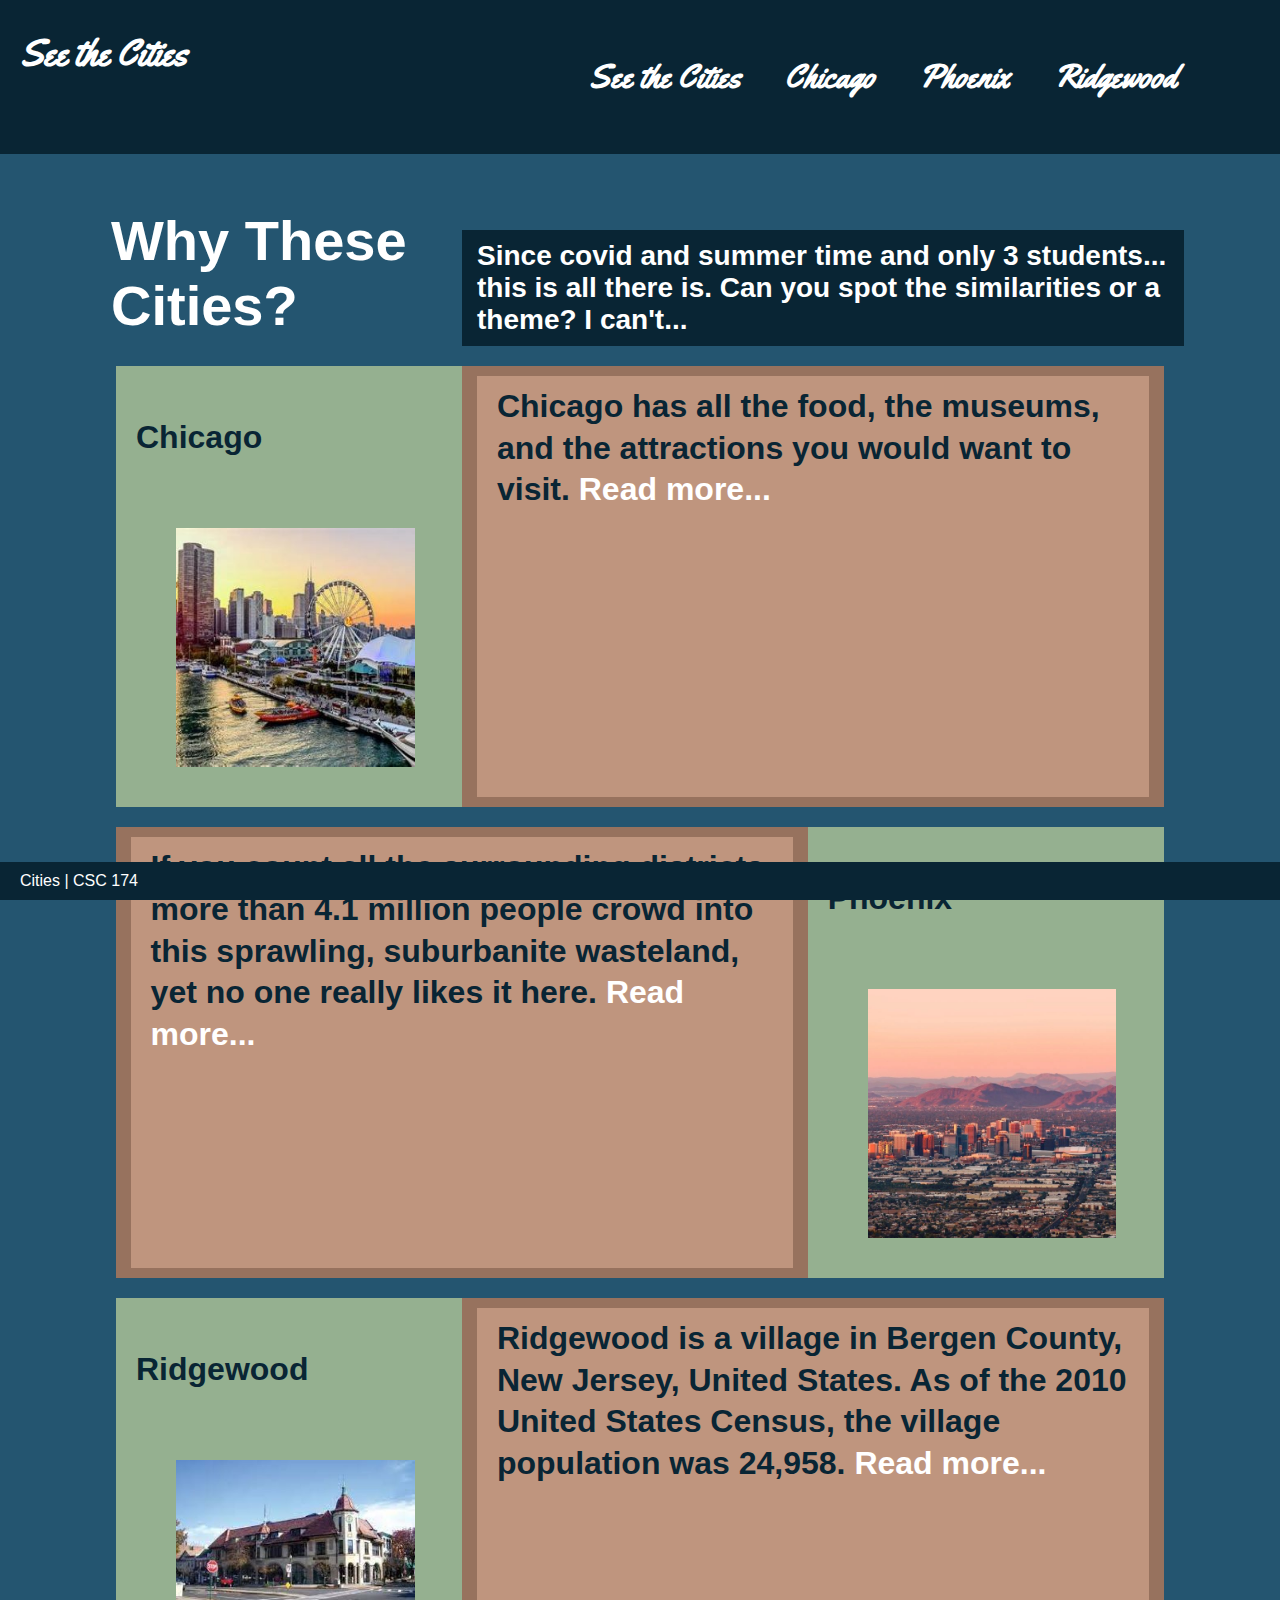
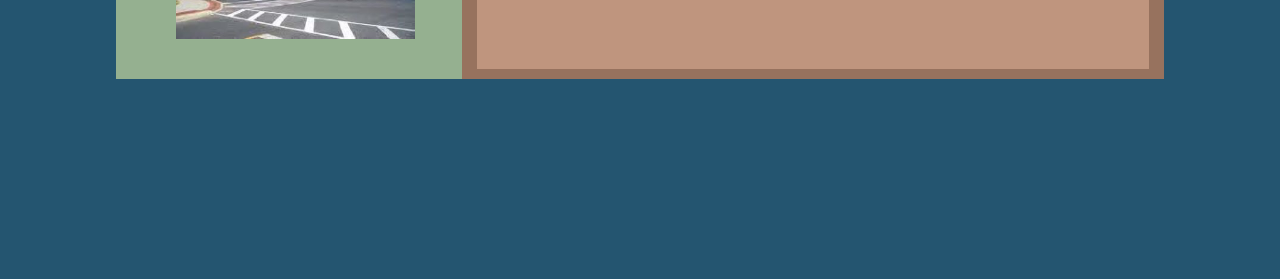
<file: index.html>
<!doctype html>

<html lang="en">

	<head>
		<meta charset="utf-8">
        <title>Lab 7</title>
        <link rel="stylesheet" href="css/style.css">
        <link rel="stylesheet" href="css/navigation.css">

        <link rel="stylesheet" href="https://fonts.googleapis.com/css?family=Yellowtail">
    </head>
    
    <body>

        <section class="page-top">
        <header>
            <h1>See the Cities</h1>
        </header>

        <nav class="menu">
            <ul>
                <li><a href="index.html">See the Cities</a></li>
                <li><a href="chicago.html">Chicago</a></li>
                <li><a href="phoenix.html">Phoenix</a></li>
                <li><a href="ridgewood.html">Ridgewood</a></li>
            </ul>
        </nav>
        </section>

        <section class="container">
        
        <section class="lead">
            <h2 class="lead-left">Why These Cities?</h2>
            <h3 class="lead-right">Since covid and summer time and only 3 students... this is all there is. Can you spot the similarities or a theme? I can't...</h3>
        </section>

        <section class="left-leading">
            <div class="left-1col">
                <h4>Chicago</h4>

                <figure>
                    <img src="images/navy_pier.jpg" alt='Chicago, IL'>
                </figure>
            </div>

            <h4 class = "left-2col">Chicago has all the food, the museums, and the attractions you would want to visit. <a href="chicago.html">Read more...</a></h4>

        </section>

        <section class="right-leading">
            <h4 class="right-2col">If you count all the surrounding districts, more than 4.1 million people crowd into this sprawling, suburbanite wasteland, yet no one really likes it here. <a href="phoenix.html">Read more...</a></h4>

            <div class="right-1col">
                <h4>Phoenix</h4>
                <figure>
                    <img src="images/phoenix.jpg" alt='Phoenix, AZ'>
                </figure>
            </div>

        </section>

        <section class="left-leading">
            <div class="left-1col">
                <h4>Ridgewood</h4>

                <figure>
                    <img src="images/rw.jpg" alt='Ridegewood, NJ'>
                </figure>
            </div>

            <h4 class="left-2col">Ridgewood is a village in Bergen County, New Jersey, United States. As of the 2010 United States Census, the village population was 24,958. <a href="ridgewood.html">Read more...</a></h4>

        </section>

        </section>

        <section class="page-bottom">
        <footer>Cities | CSC 174</footer>
        </section>

    </body>

</html>
</file>
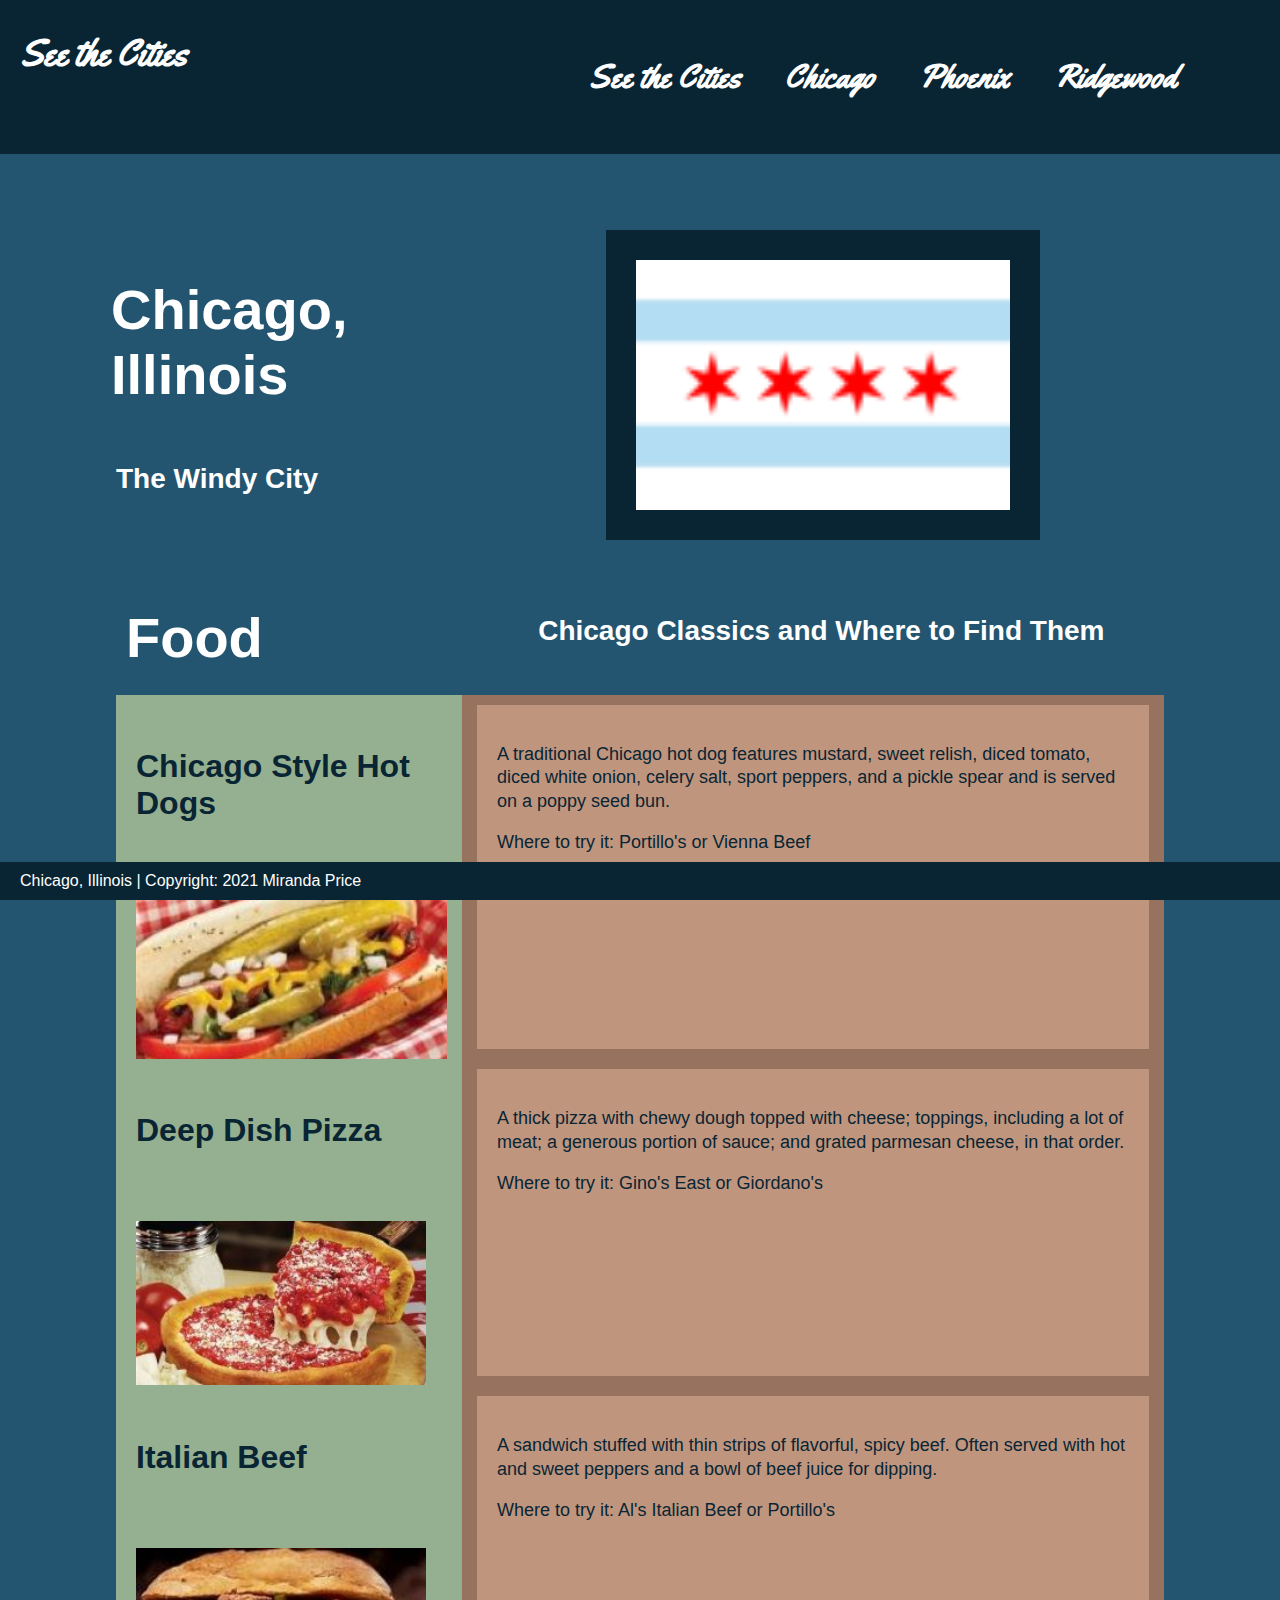
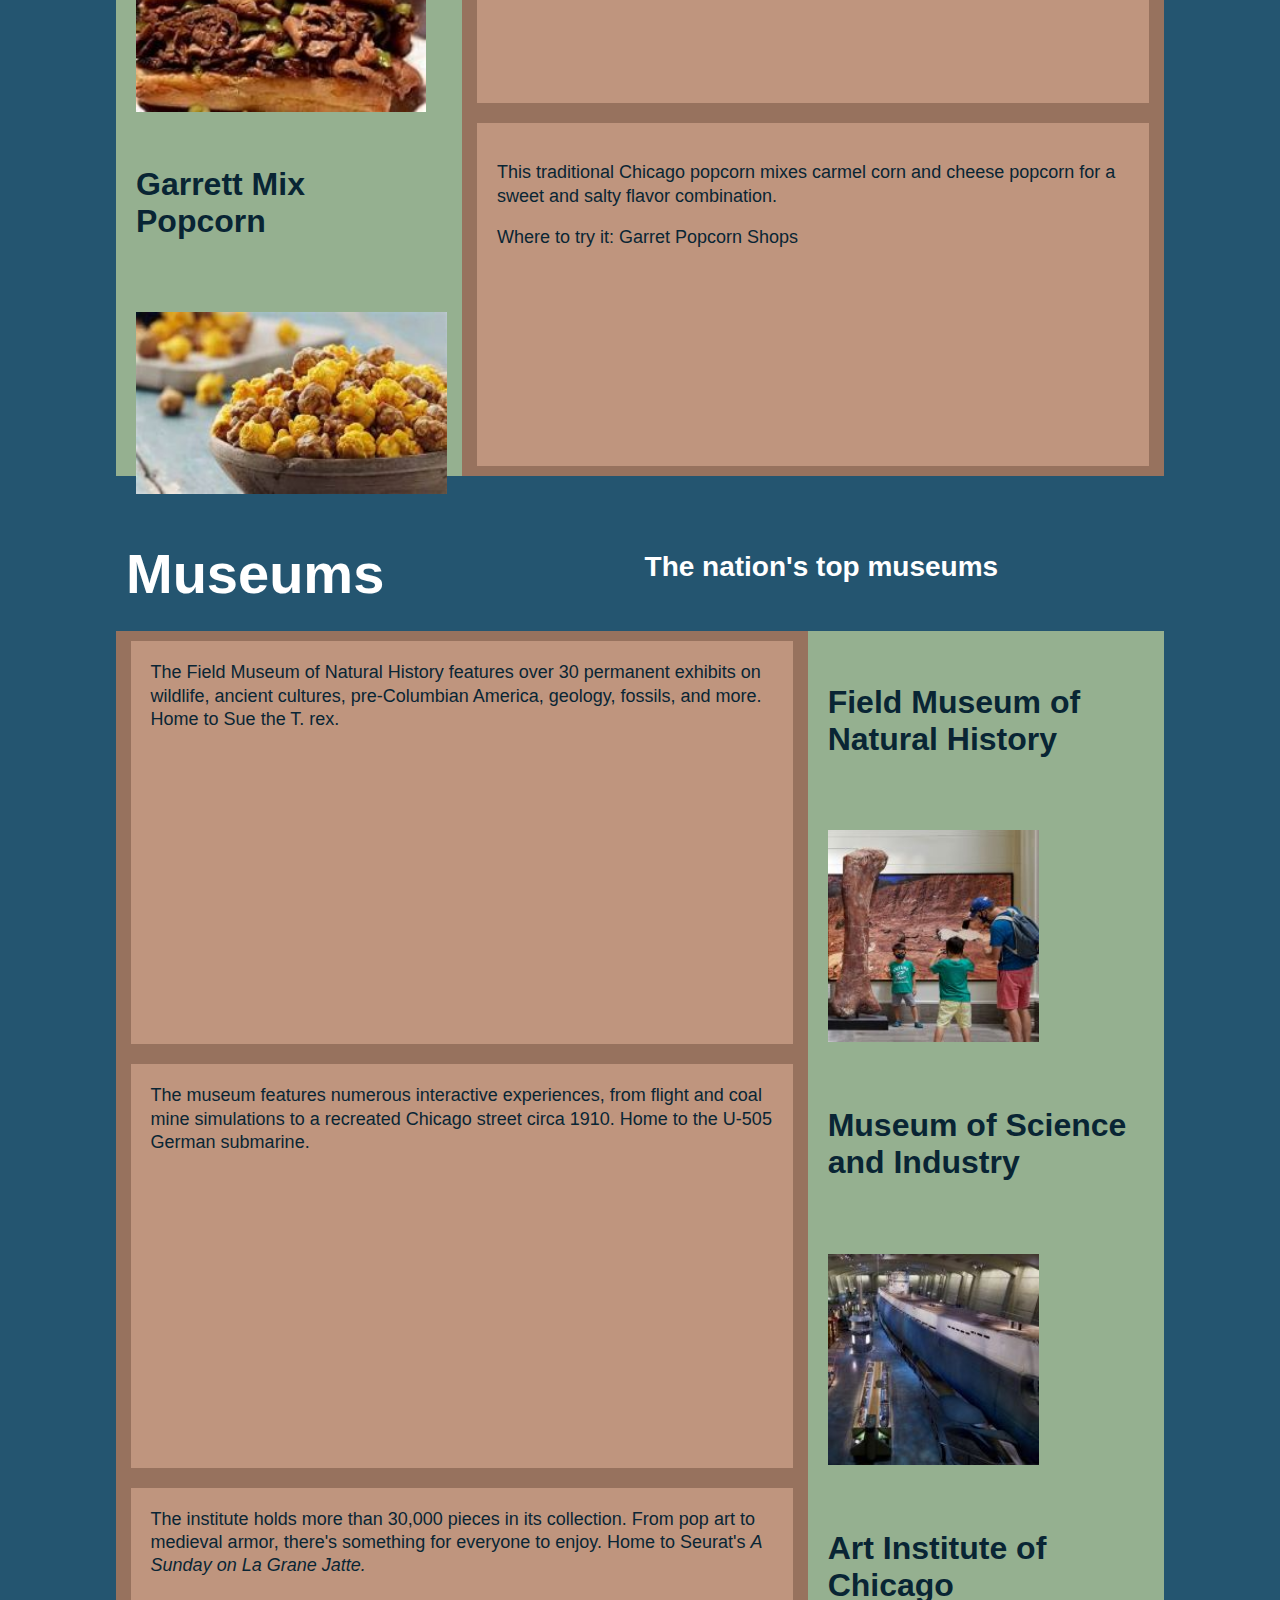
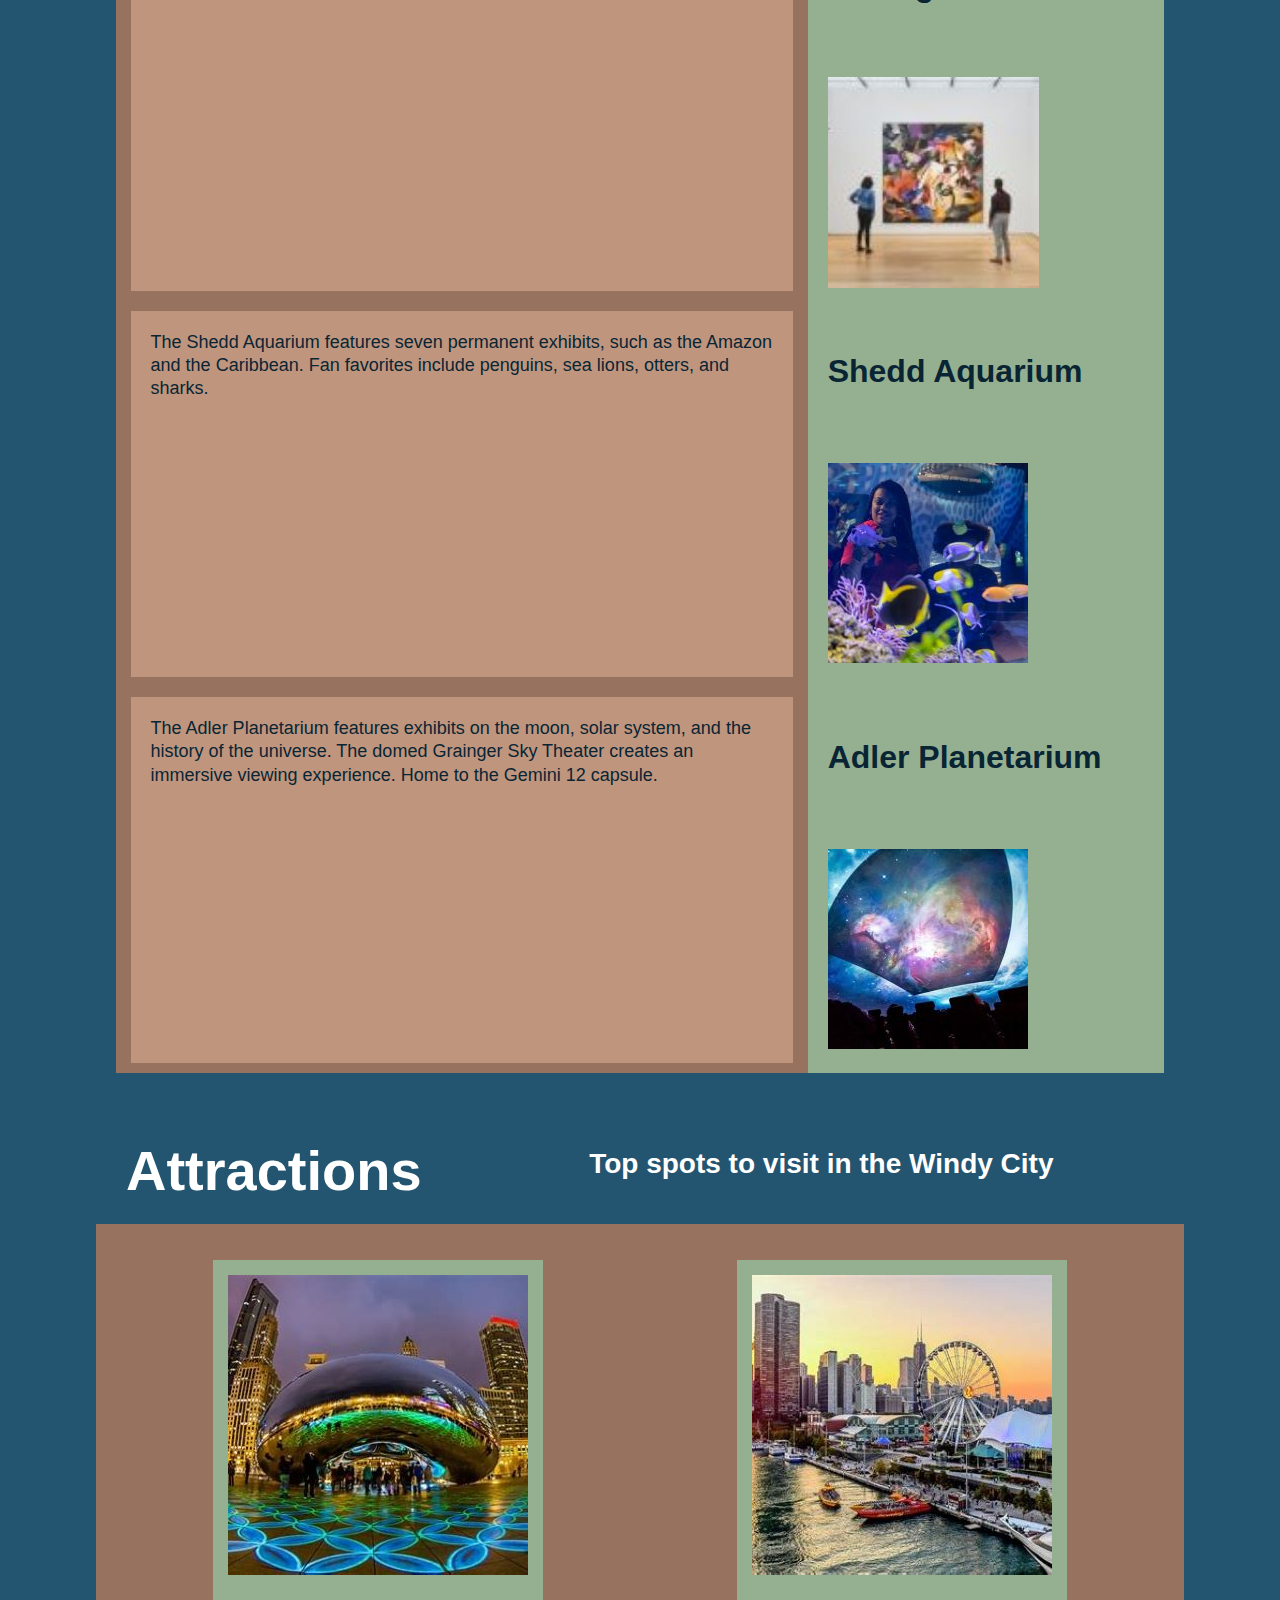
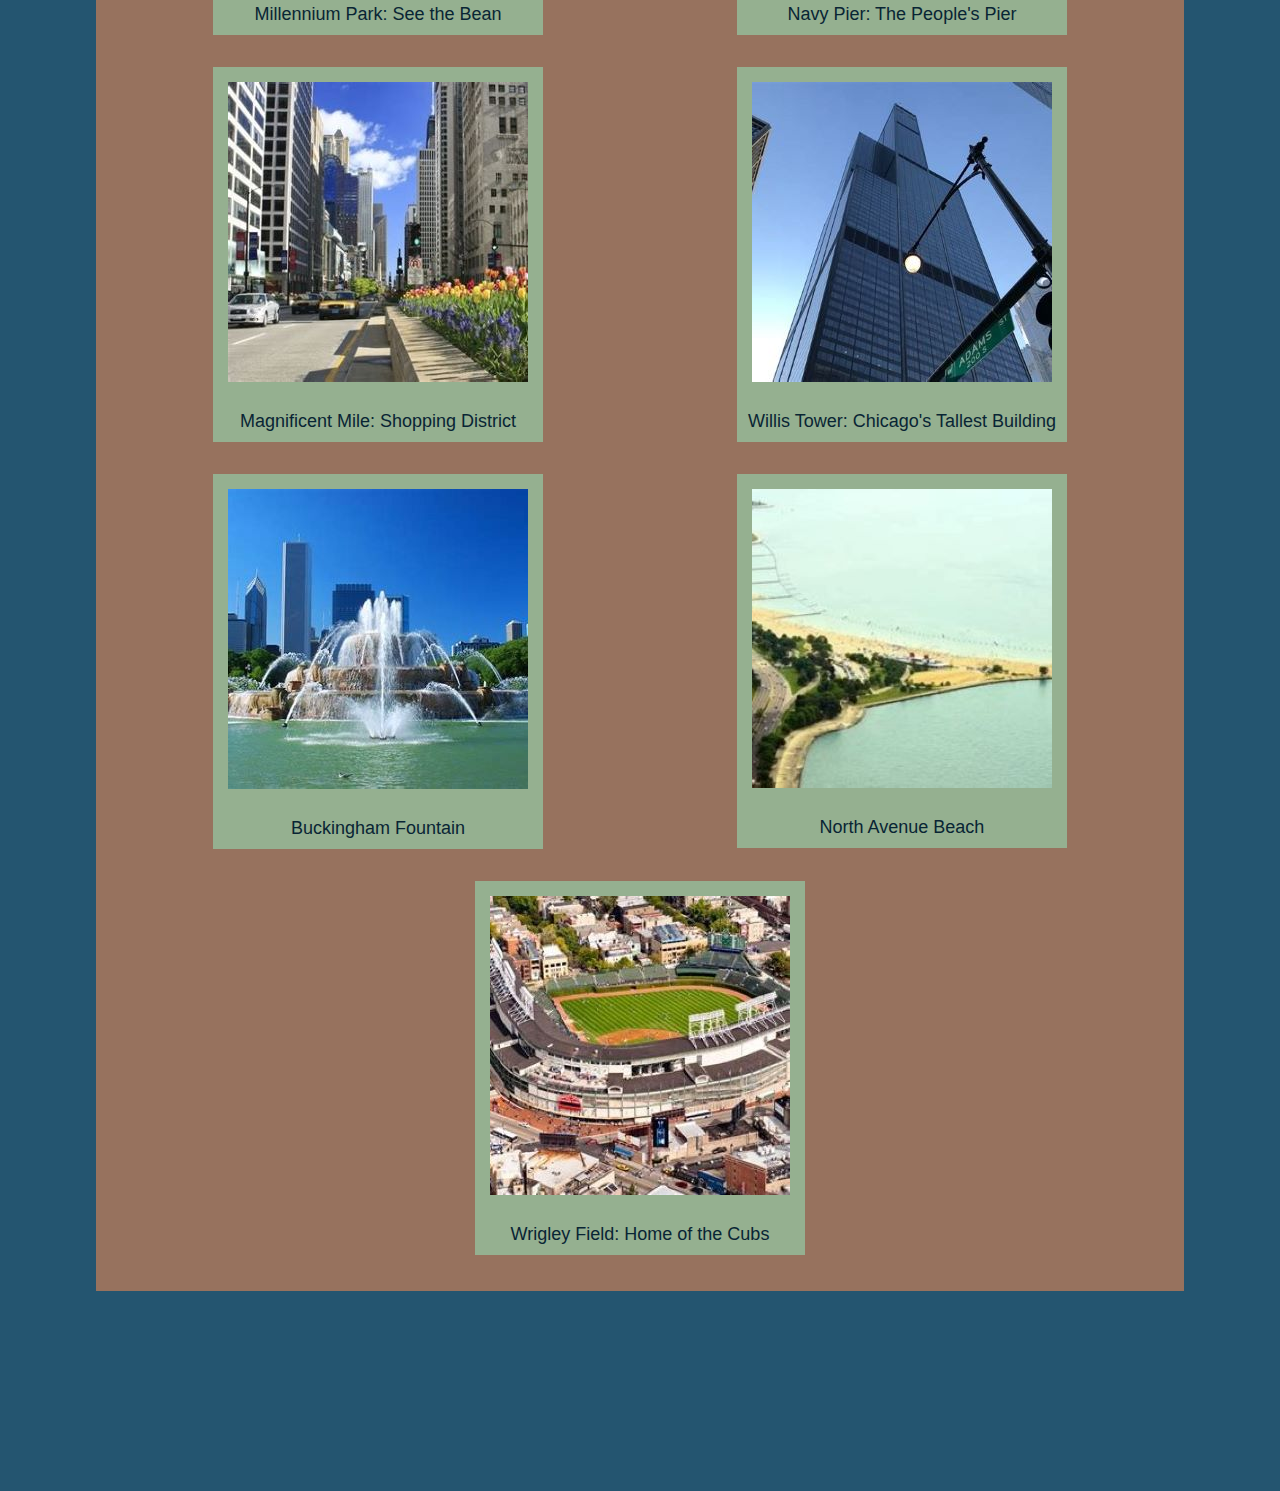
<file: chicago.html>
<!DOCTYPE html>

<html lang="en">

	<head>
		<meta charset="utf-8">
		<title>Miranda Price | Chicago</title>
        <link rel="stylesheet" href="css/style.css">
        <link rel="stylesheet" href="css/navigation.css">

        <link rel="stylesheet" href="https://fonts.googleapis.com/css?family=Yellowtail">
	</head>

	<body>

        <section class="page-top">
        <header>
            <h1>See the Cities</h1>
        </header>

        <nav class="menu">
            <ul>
                <li><a href="index.html">See the Cities</a></li>
                <li><a href="chicago.html">Chicago</a></li>
                <li><a href="phoenix.html">Phoenix</a></li>
                <li><a href="ridgewood.html">Ridgewood</a></li>
            </ul>
        </nav>
        </section>

        <section class="container">

        <header class="lead">
            <div class="lead-left">
                <h2>Chicago, Illinois</h2>
                <h3>The Windy City</h3>
            </div>

            <img class="lead-right" src="images/flag.png", alt = "The Chicago flag">
        </header>

            <div class="grid">
                <h3>Food</h3>
                <h4>Chicago Classics and Where to Find Them</h4>
            </div>
        <section class = "left-leading">
            <div class="left-1col">
                <h4>Chicago Style Hot Dogs</h4>
                <img src="images/hot_dog.jpg" alt="A Chicago style hot dog">
            </div>

            <div class="left-2col">
                <p>A traditional Chicago hot dog features mustard, sweet relish, diced tomato, diced white onion, celery salt, sport peppers, and a pickle spear and is served on a poppy seed bun.</p>
                <p>Where to try it: Portillo's or Vienna Beef</p>
            </div>

            <div class="left-1col">
                <h4>Deep Dish Pizza</h4>
                <img src="images/deep_dish.jpg" alt="Deep dish pizza">
            </div>

            <div class="left-2col">
                <p>A thick pizza with chewy dough topped with cheese; toppings, including a lot of meat; a generous portion of sauce; and grated parmesan cheese, in that order.</p>
                <p>Where to try it: Gino's East or Giordano's</p>
            </div>

            <div class="left-1col">
                <h4>Italian Beef</h4>
                <img src="images/i_beef.jpg" alt="Italian beef sandwich">
            </div>

            <div class="left-2col">
                <p>A sandwich stuffed with thin strips of flavorful, spicy beef.  Often served with hot and sweet peppers and a bowl of beef juice for dipping.</p>
                <p>Where to try it: Al's Italian Beef or Portillo's</p>
            </div>

            <div class="left-1col">
                <h4>Garrett Mix Popcorn</h4>
                <img src="images/popcorn.jpg" alt="Garrett Mix Popcorn">
            </div>

            <div class="left-2col">
                <p>This traditional Chicago popcorn mixes carmel corn and cheese popcorn for a sweet and salty flavor combination.</p>
                <p>Where to try it: Garret Popcorn Shops</p>
            </div>
        </section>
            <div class="grid">
                <h3>Museums</h3>
                <h4>The nation's top museums</h4>
            </div>

            <section class="right-leading">

            <p class="right-2col">The Field Museum of Natural History features over 30 permanent exhibits on wildlife, ancient cultures, pre-Columbian America, geology, fossils, and more.  Home to Sue the T. rex.</p>

            <div class="right-1col">
    			<h4>Field Museum of Natural History</h4>
    			<img src="images/field_museum.jpg", alt="Field Museum of Natural History">
            </div>
        
			<p class="right-2col">The museum features numerous interactive experiences, from flight and coal mine simulations to a recreated Chicago street circa 1910.  Home to the U-505 German submarine.</p>

            <div class="right-1col">
                <h4>Museum of Science and Industry</h4>
                <img src="images/msi.jpg", alt="Museum of Science and Industry">
            </div>

			<p class="right-2col">The institute holds more than 30,000 pieces in its collection.  From pop art to medieval armor, there's something for everyone to enjoy.  Home to Seurat's <em>A Sunday on La Grane Jatte.</em></p>

			<div class="right-1col">
                <h4>Art Institute of Chicago</h4>
				<img src="images/art_institute.jpg", alt="Art Institute of Chicago">
			</div>

			<p class="right-2col">The Shedd Aquarium features seven permanent exhibits, such as the Amazon and the Caribbean.  Fan favorites include penguins, sea lions, otters, and sharks.</p>

            <div class="right-1col">
                <h4>Shedd Aquarium</h4>
                <img src="images/aquarium.jpg", alt="Shedd Aquarium">
            </div>

            <p class="right-2col">The Adler Planetarium features exhibits on the moon, solar system, and the history of the universe.  The domed Grainger Sky Theater creates an immersive viewing experience.  Home to the Gemini 12 capsule.</p>  

            <div class="right-1col">
                <h4>Adler Planetarium</h4>
                <img src="images/planetarium.jpg", alt="Adler Planetarium">
            </div>		
			
    	</section>

        <section>
            <div class="grid">
                <h3>Attractions</h3>
                <h4>Top spots to visit in the Windy City</h4> 
            </div>       

            <ul class="flex-box">
                <li>
                    <figure>
                        <img src="images/millennium_park.jpg" alt="Millennium Park">
                        <figcaption>Millennium Park: See the Bean</figcaption>
                    </figure>
                </li>

                <li>
                    <figure>
                        <img src="images/navy_pier.jpg" alt="Navy Pier">
                        <figcaption>Navy Pier: The People's Pier</figcaption>
                    </figure>
                </li>

                <li>
                    <figure>
                        <img src="images/magnificent_mile.jpg" alt="Magnificent Mile">
                        <figcaption>Magnificent Mile: Shopping District</figcaption>
                    </figure>
                </li>

                <li>
                    <figure>
                        <img src="images/willis_tower.jpg" alt="Willis Tower">
                        <figcaption>Willis Tower: Chicago's Tallest Building</figcaption>
                    </figure>
                </li>

                <li>
                    <figure>
                        <img src="images/fountain.jpg" alt="Buckingham Fountain">
                        <figcaption>Buckingham Fountain</figcaption>
                    </figure>
                </li>

                <li>
                    <figure>
                        <img src="images/beach.jpg" alt="North Avenue Beach">
                        <figcaption>North Avenue Beach</figcaption>
                    </figure>
                </li>

                <li>
                    <figure>
                        <img src="images/wrigley_field.jpg" alt="Wrigley Field">
                        <figcaption>Wrigley Field: Home of the Cubs</figcaption>
                    </figure>
                </li>

            </ul>
        </section>

        <section class="page-bottom">
        <footer>Chicago, Illinois | Copyright: 2021 Miranda Price</footer>

        </section>
        
    </body>

</html>
</file>
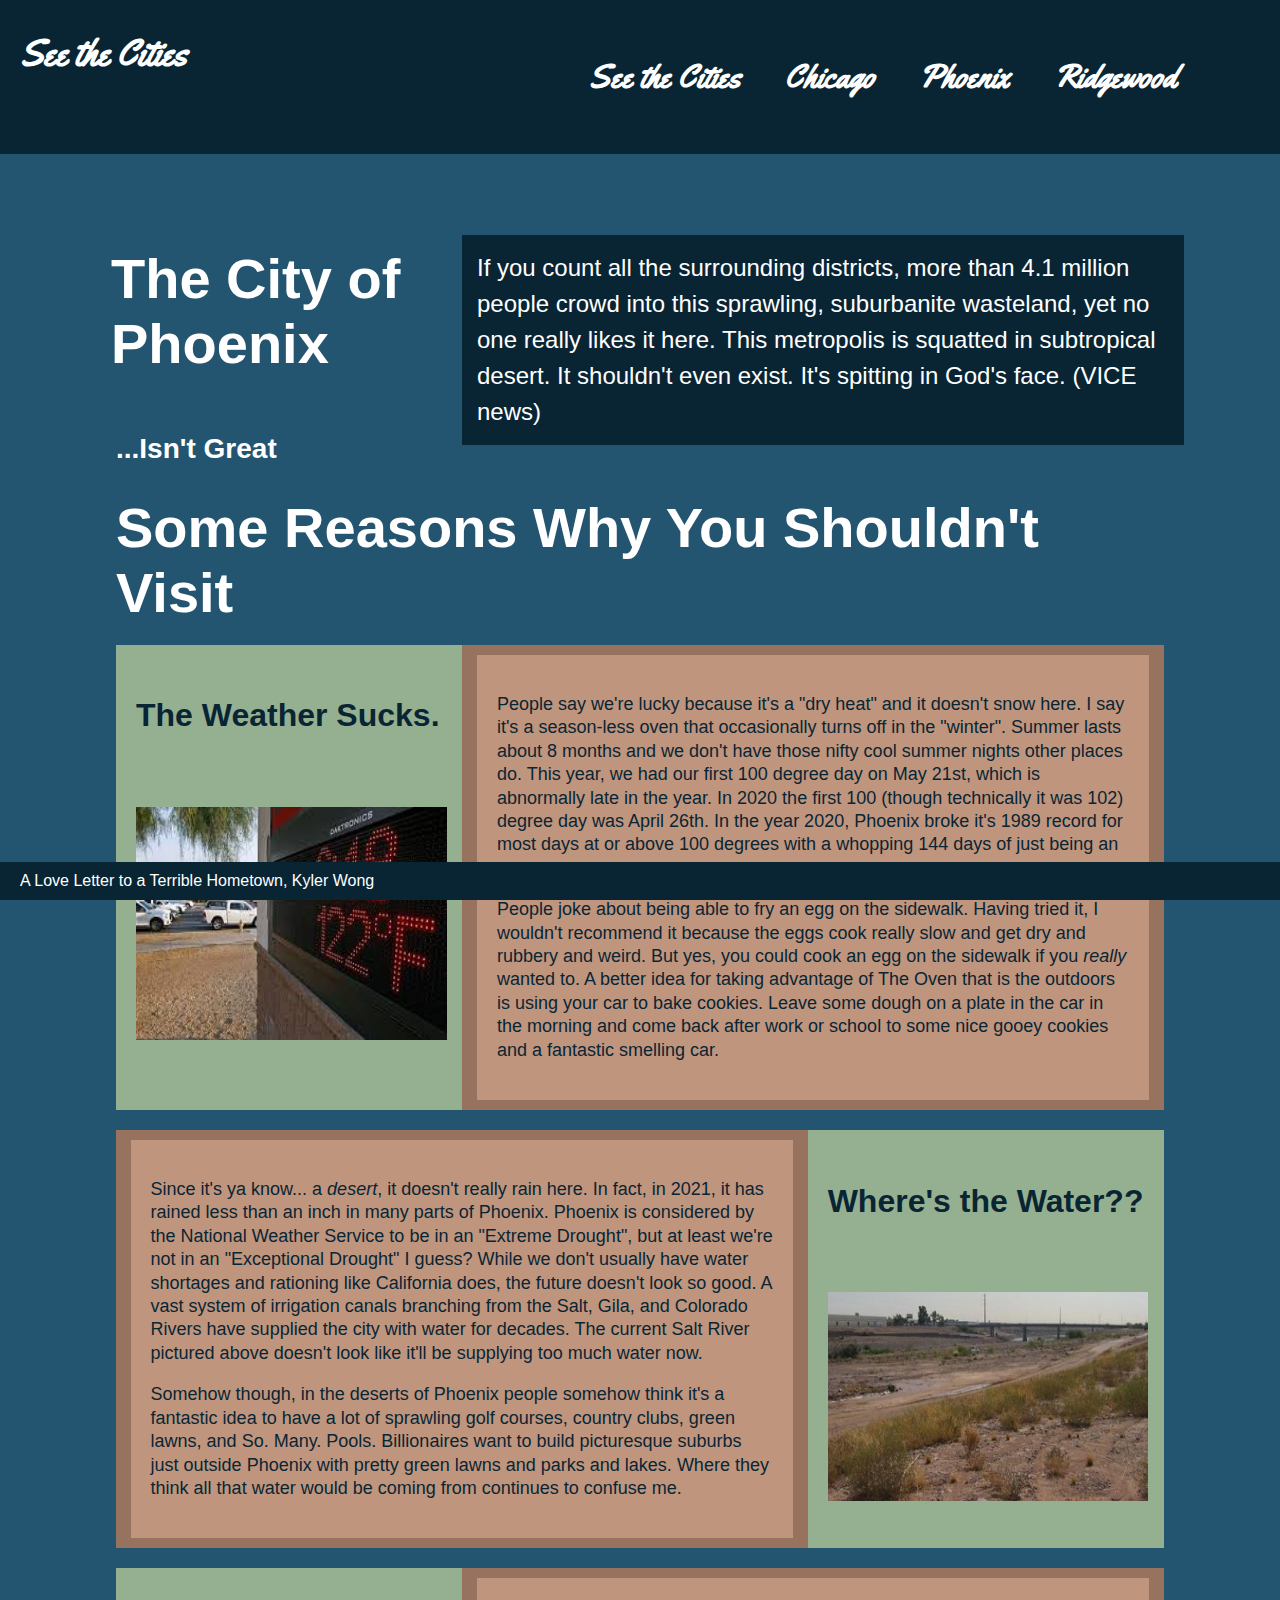
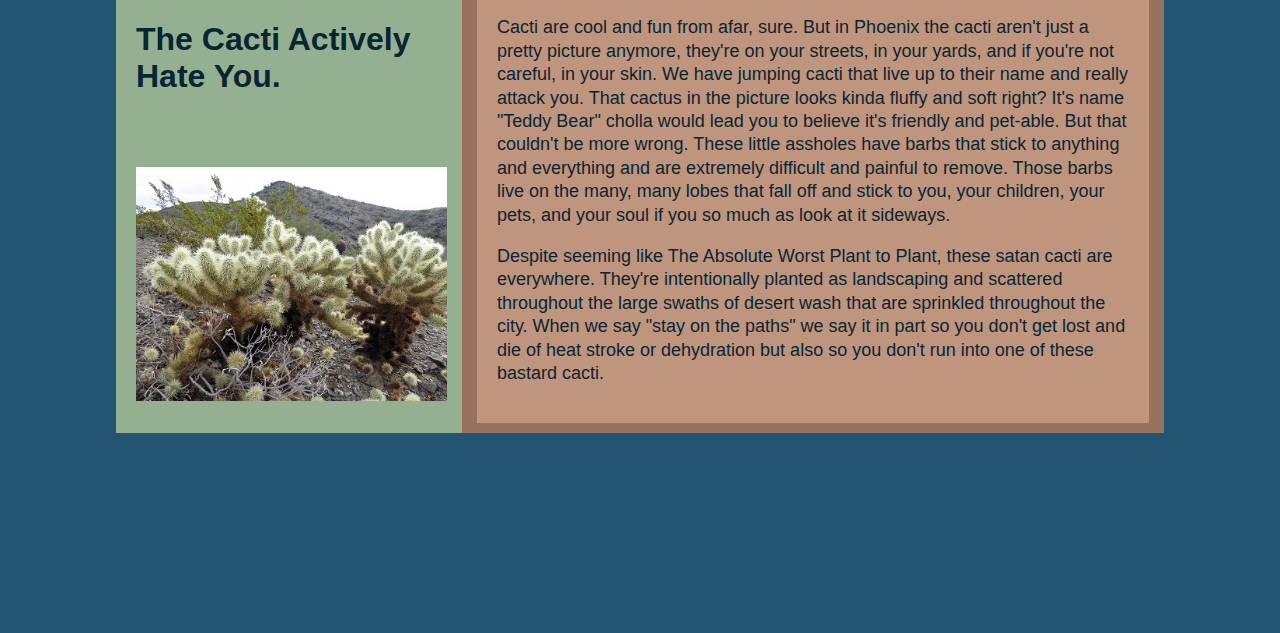
<file: phoenix.html>
<!doctype html>

<html lang="en">

	<head>
		<meta charset="utf-8">
        <title>Kyler Wong | Phoenix</title>
        <link rel="stylesheet" href="css/style.css">
        <link rel="stylesheet" href="css/navigation.css">

        <link rel="stylesheet" href="https://fonts.googleapis.com/css?family=Yellowtail">
    </head>
    
    <body>

        <section class="page-top">
        <header>
            <h1>See the Cities</h1>
        </header>

        <nav class="menu">
            <ul>
                <li><a href="index.html">See the Cities</a></li>
                <li><a href="chicago.html">Chicago</a></li>
                <li><a href="phoenix.html">Phoenix</a></li>
                <li><a href="ridgewood.html">Ridgewood</a></li>
            </ul>
        </nav>
        </section>

        <section class="container">

        <section class="lead">
        <header class="lead-left">
            <h2>The City of Phoenix</h2>
            <h3>...Isn't Great</h3>
        </header>
            <p class="lead-right">If you count all the surrounding districts, more than 4.1 million people crowd into this sprawling, suburbanite wasteland, yet no one really likes it here. This metropolis is squatted in subtropical desert. It shouldn't even exist. It's spitting in God's face. (VICE news)</p>
        </section>

        <main>
            <h3>Some Reasons Why You Shouldn't Visit</h3>

            <section class="left-leading">
                <div class="left-1col">
                    <h4>The Weather Sucks.</h4>
    				<img src="images/hot.jfif" alt='Digital store sign that says "6:48 122 degrees F"'>
                </div>

                <div class="left-2col">
				<p>People say we're lucky because it's a "dry heat" and it doesn't snow here. I say it's a season-less oven that occasionally turns off in the "winter". Summer lasts about 8 months and we don't have those nifty cool summer nights other places do. This year, we had our first 100 degree day on May 21st, which is abnormally late in the year. In 2020 the first 100 (though technically it was 102) degree day was April 26th. In the year 2020, Phoenix broke it's 1989 record for most days at or above 100 degrees with a whopping 144 days of just being an oven.</p>

				<p>People joke about being able to fry an egg on the sidewalk. Having tried it, I wouldn't recommend it because the eggs cook really slow and get dry and rubbery and weird. But yes, you could cook an egg on the sidewalk if you <em>really</em> wanted to. A better idea for taking advantage of The Oven that is the outdoors is using your car to bake cookies. Leave some dough on a plate in the car in the morning and come back after work or school to some nice gooey cookies and a fantastic smelling car.</p>
                </div>
    
            </section>

            <section class="right-leading">
                <div class="right-2col">
                <p>Since it's ya know... a <em>desert</em>, it doesn't really rain here. In fact, in 2021, it has rained less than an inch in many parts of Phoenix. Phoenix is considered by the National Weather Service to be in an "Extreme Drought", but at least we're not in an "Exceptional Drought" I guess? While we don't usually have water shortages and rationing like California does, the future doesn't look so good. A vast system of irrigation canals branching from the Salt, Gila, and Colorado Rivers have supplied the city with water for decades. The current Salt River pictured above doesn't look like it'll be supplying too much water now.</p>

                <p>Somehow though, in the deserts of Phoenix people somehow think it's a fantastic idea to have a lot of sprawling golf courses, country clubs, green lawns, and So. Many. Pools. Billionaires want to build picturesque suburbs just outside Phoenix with pretty green lawns and parks and lakes. Where they think all that water would be coming from continues to confuse me.</p>
                </div>

                <div class="right-1col">
                    <h4>Where's the Water??</h4>
                    <img src="images/salt-river.jpg" alt="dried remnants of the Salt River bed">
                </div>
    
            </section>

            <section class="left-leading">
                <div class="left-1col">
                    <h4>The Cacti Actively Hate You.</h4>
    				<img src="images/cholla.jpg" alt="deceptively fluffy looking teddy bear cholla">
                </div>

                <div class="left-2col">
				<p>Cacti are cool and fun from afar, sure. But in Phoenix the cacti aren't just a pretty picture anymore, they're on your streets, in your yards, and if you're not careful, in your skin. We have jumping cacti that live up to their name and really attack you. That cactus in the picture looks kinda fluffy and soft right? It's name "Teddy Bear" cholla would lead you to believe it's friendly and pet-able. But that couldn't be more wrong. These little assholes have barbs that stick to anything and everything and are extremely difficult and painful to remove. Those barbs live on the many, many lobes that fall off and stick to you, your children, your pets, and your soul if you so much as look at it sideways.</p>

				<p>Despite seeming like The Absolute Worst Plant to Plant, these satan cacti are everywhere. They're intentionally planted as landscaping and scattered throughout the large swaths of desert wash that are sprinkled throughout the city. When we say "stay on the paths" we say it in part so you don't get lost and die of heat stroke or dehydration but also so you don't run into one of these bastard cacti.</p>
                </div>
    
            </section>
        
        </main>
        </section>

        <section class="page-bottom">
        <footer>A Love Letter to a Terrible Hometown, Kyler Wong</footer>
        </section>

    </body>

</html>
</file>
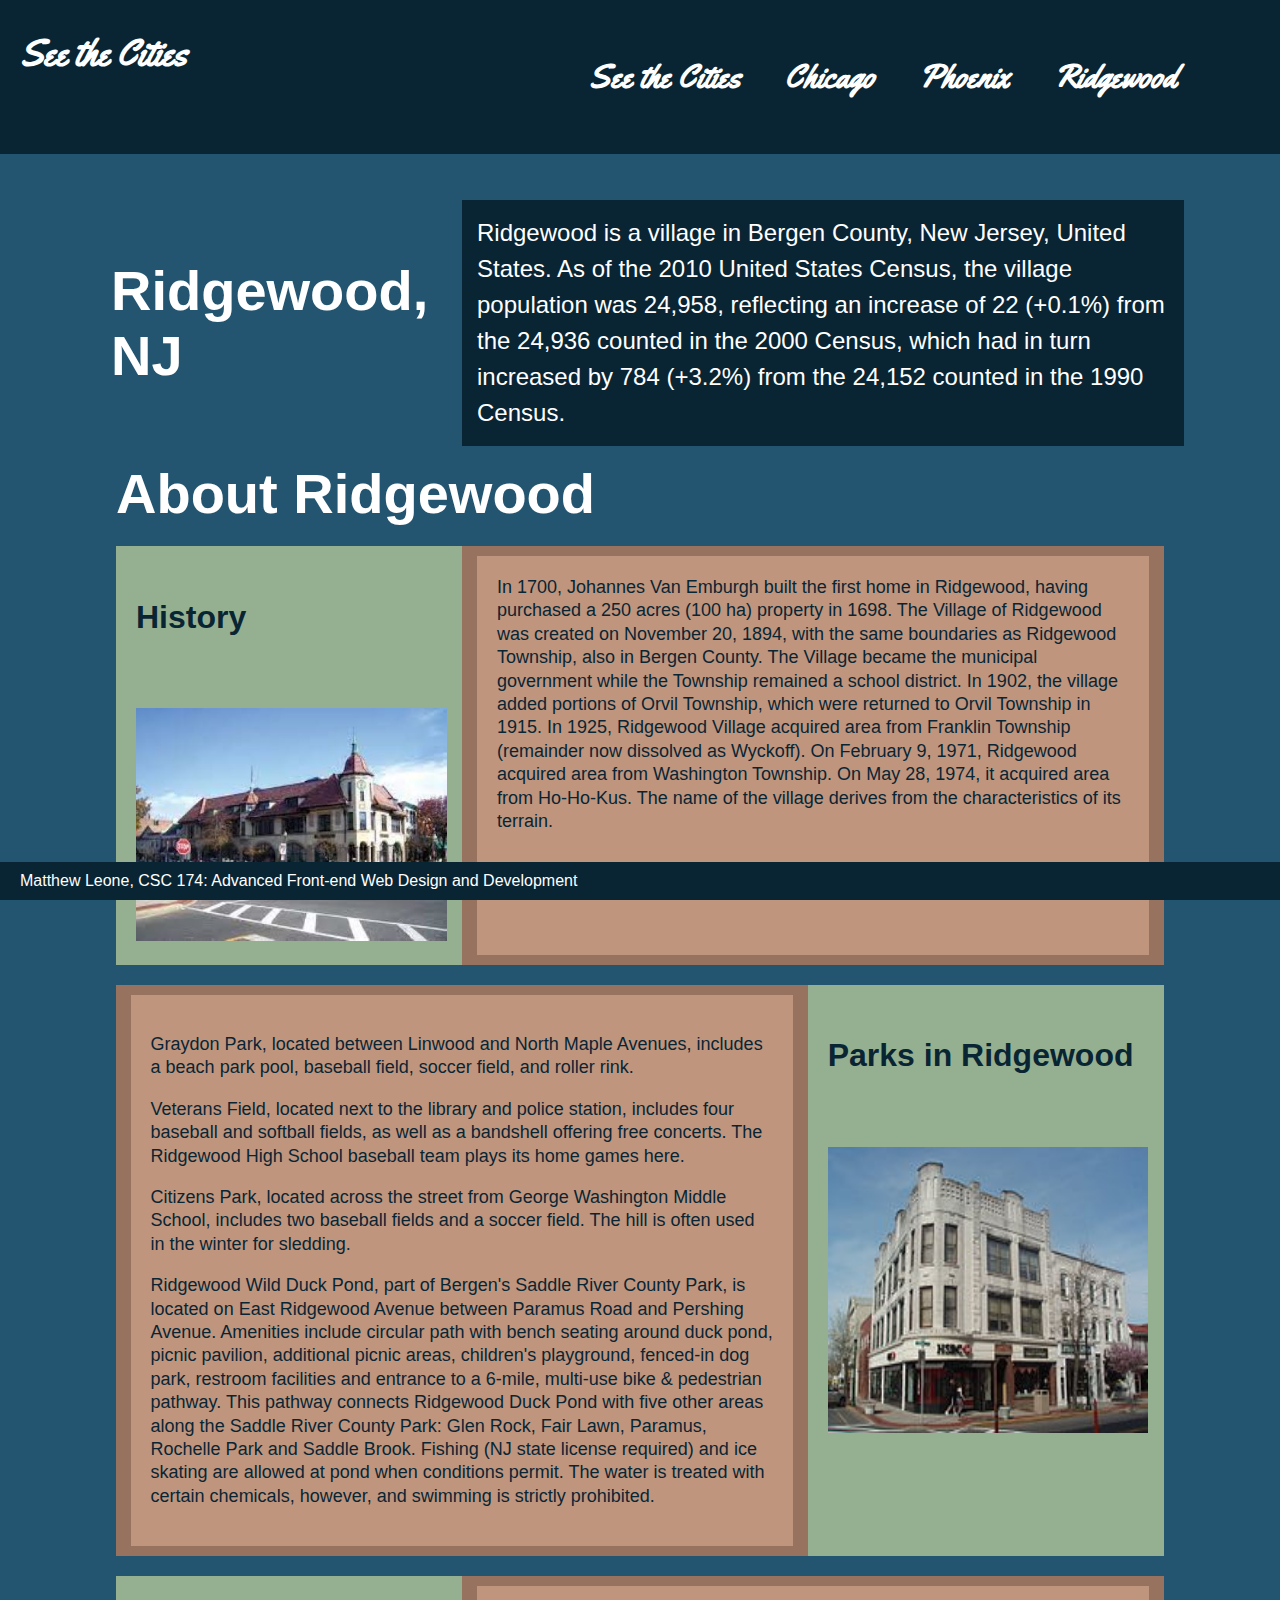
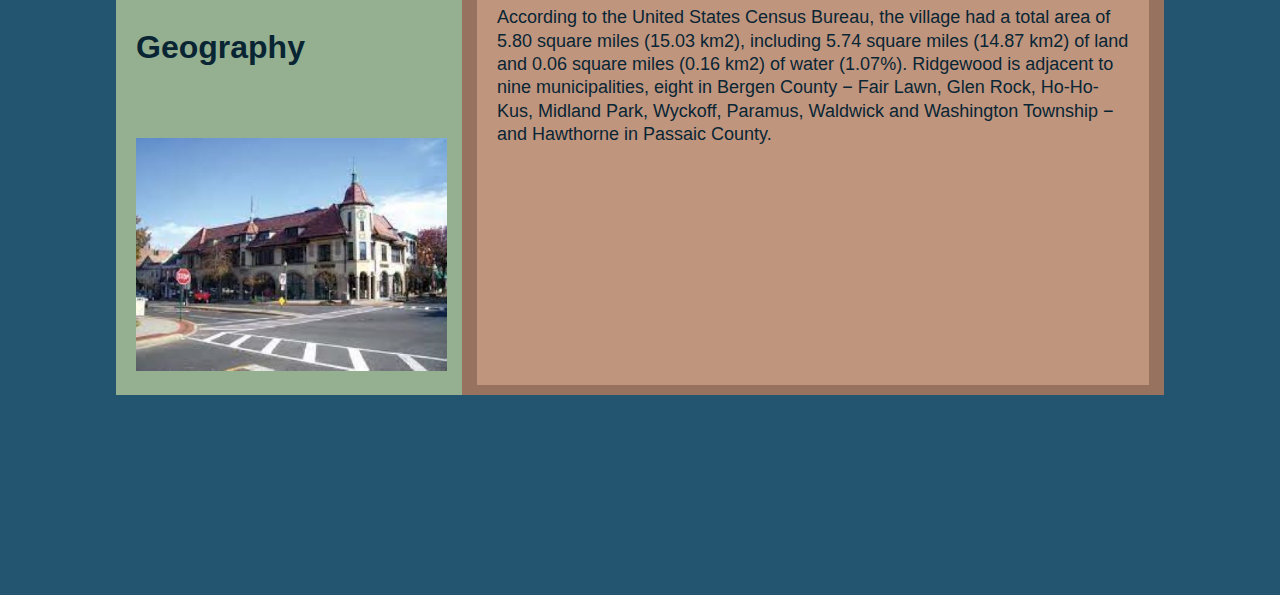
<file: ridgewood.html>
<!DOCTYPE html>

<html lang="en">

	<head>
		<meta charset="utf-8">
		<title>Matthew Leone | Ridgewood</title>
        <link rel="stylesheet" href="css/style.css">
        <link rel="stylesheet" href="css/navigation.css">

        <link rel="stylesheet" href="https://fonts.googleapis.com/css?family=Yellowtail">
	</head>

	<body>

        <section class="page-top">
        <header>
            <h1>See the Cities</h1>
        </header>

        <nav class="menu">
            <ul>
                <li><a href="index.html">See the Cities</a></li>
                <li><a href="chicago.html">Chicago</a></li>
                <li><a href="phoenix.html">Phoenix</a></li>
                <li><a href="ridgewood.html">Ridgewood</a></li>
            </ul>
        </nav>
        </section>

        <section class="container">

        <header class="lead">
            <h2 class="lead-left">Ridgewood, NJ</h2>
            <p class="lead-right">Ridgewood is a village in Bergen County, New Jersey, United States. As of the 2010 United States Census, the village population was 24,958, reflecting an increase of 22 (+0.1%) from the 24,936 counted in the 2000 Census, which had in turn increased by 784 (+3.2%) from the 24,152 counted in the 1990 Census.</p>
        </header>

        <main>

            <h3>About Ridgewood</h3>

            <section class="left-leading">
                <div class="left-1col">
                    <h4>History</h4>

                    <a href="index.php">
                        <img class="titlepic" src="images/rw.jpg" alt="A view of Ridgewood">
                    </a>
                </div>

                <p class="left-2col">In 1700, Johannes Van Emburgh built the first home in Ridgewood, having purchased a 250 acres (100 ha) property in 1698. The Village of Ridgewood was created on November 20, 1894, with the same boundaries as Ridgewood Township, also in Bergen County. The Village became the municipal government while the Township remained a school district. In 1902, the village added portions of Orvil Township, which were returned to Orvil Township in 1915. In 1925, Ridgewood Village acquired area from Franklin Township (remainder now dissolved as Wyckoff). On February 9, 1971, Ridgewood acquired area from Washington Township. On May 28, 1974, it acquired area from Ho-Ho-Kus. The name of the village derives from the characteristics of its terrain.</p>

            </section>

            <section class="right-leading">
                <div class="right-2col">
                <p>Graydon Park, located between Linwood and North Maple Avenues, includes a beach park pool, baseball field, soccer field, and roller rink.</p>

                <p>Veterans Field, located next to the library and police station, includes four baseball and softball fields, as well as a bandshell offering free concerts. The Ridgewood High School baseball team plays its home games here.</p>

                <p>Citizens Park, located across the street from George Washington Middle School, includes two baseball fields and a soccer field. The hill is often used in the winter for sledding.</p>
                    
                <p>Ridgewood Wild Duck Pond, part of Bergen's Saddle River County Park, is located on East Ridgewood Avenue between Paramus Road and Pershing Avenue. Amenities include circular path with bench seating around duck pond, picnic pavilion, additional picnic areas, children's playground, fenced-in dog park, restroom facilities and entrance to a 6-mile, multi-use bike & pedestrian pathway. This pathway connects Ridgewood Duck Pond with five other areas along the Saddle River County Park: Glen Rock, Fair Lawn, Paramus, Rochelle Park and Saddle Brook. Fishing (NJ state license required) and ice skating are allowed at pond when conditions permit. The water is treated with certain chemicals, however, and swimming is strictly prohibited.</p>
                </div>

                <div class="right-1col">
                    <h4>Parks in Ridgewood</h4>
                    <a href="index.php">
                        <img class="titlepic" src="images/rw2.jpg" alt="A different view of Ridgewood">
                    </a>
                </div>

            </section>

            <section class="left-leading">
                <div class="left-1col">
                    <h4>Geography</h4>
                    <a href="index.php">
                        <img class="titlepic" src="images/rw.jpg" alt="A view of Ridgewood">
                    </a>
                </div>

                <p class="left-2col">According to the United States Census Bureau, the village had a total area of 5.80 square miles (15.03 km2), including 5.74 square miles (14.87 km2) of land and 0.06 square miles (0.16 km2) of water (1.07%). Ridgewood is adjacent to nine municipalities, eight in Bergen County − Fair Lawn, Glen Rock, Ho-Ho-Kus, Midland Park, Wyckoff, Paramus, Waldwick and Washington Township − and Hawthorne in Passaic County.</p>

            </section>
        </main>
        </section>

        <section class="page-bottom">
        <footer>Matthew Leone, CSC 174: Advanced Front-end Web Design and Development</footer>
        </section>

    </body>

</html>
</file>
<file: css/style.css>
/* *****************
Base styles
***************** */

body {
	margin: 0px;

	font-family: sans-serif;

	color: #FFFFFF;
	background-color: #245570;
}

h1 {
	padding: 0px 10px;

	font-size: 36px;
	font-family: Yellowtail, sans-serif;
}

h3 {
	margin: 5px;
	margin-top: 15px;
	padding: 0px 15px;

	font-size: 56px;
}

h4 {
	padding: 10px 15px;

	font-size: 28px;
}

a {
	text-decoration: none;

	color: #FFFFFF;
}

/* *****************
Layout styles
***************** */

/*site general*/
.container {
	position: relative;
	width: 85%;	
	max-width: 1200px;
	margin: 200px auto;
}

.flex-box {
	list-style: none;
	display: flex;
	flex-wrap: wrap;
	justify-content: space-around;

	padding: 20px;

	background-color: #97725E;
}


/* *****************
Module styles
***************** */

/*.page-top and .page-bottom*/

.page-top, .page-bottom {
	display: grid;
  	grid-template-columns: 1fr 1fr 1fr;
  	position: fixed;
  	left: 0px;
  	z-index: 1;
  	width: 100%;
  	margin: 0px;
  	padding: 5px 10px;

  	background-color: #092534;
}

.page-top {
	top: 0px;

	font-size: 40px;
	font-family: Yellowtail, sans-serif;
}

.page-bottom {
	bottom: 0px;
	padding: 10px 20px;
}

.page-top header {grid-column: 1 / span 1;}

.page-top nav {grid-column: 2 / span 2;}

.page-bottom footer {grid-column: 1 / span 2;}

/*.lead*/

.lead {
	display: grid;
  	grid-template-columns: 1fr 1fr 1fr;
  	grid-gap: 10px;
}

.lead h2 {
	padding: 0px 15px;

	font-size: 56px;
	font-family: Teko, sans-serif;
}

.lead h3 {
	padding: 10px 15px;

	font-size: 28px;
	font-family: Teko, sans-serif;
}

.lead p {
	margin: auto;
  	padding: 15px;

  	font-size: 24px;
  	line-height: 1.5em;
}

.lead-left {
	grid-column: 1 / span 1;
	margin: auto;
}

.lead-right {
	grid-column: 2 / span 2;
	max-height: 250px;
	margin: auto;
	margin-top: 30px;
	padding: 30px;

	font-family: Montserrat, sans-serif;

	background-color: #092534;
}

/*.left-leading and .right-leading*/

.left-leading, .right-leading {
  	margin: 20px;

	color: #092534;
	background-color: #97725E;
}

.left-leading, .right-leading {
	display: grid;
  	grid-template-columns: 33% 33% 34%;
}

.left-leading h4, .right-leading h4 {
	padding: 10px 20px;

	font-size: 32px;
}

.left-leading img, .right-leading img {
	max-width: 90%;
	min-height: 50%;
	padding: 20px;
}

.left-1col, .right-1col {background-color: #95B090;}

.left-2col, .right-2col {
	max-width: 90%;
	min-height: 50%;
	margin: 10px auto;
	padding: 20px;

	font-size: 18px;
	font-family: Montserrat, sans-serif;
	line-height: 1.3em;

	background-color: #BF957E;
}

.left-2col {grid-column: 2 / span 2;}

.right-2col {grid-column: 1 / span 2;}

/*Chicago page*/

.grid {
	display: grid;
  	grid-template-columns: 1fr 2fr;
  	grid-gap: 10px;
  	margin: 10px;
  	margin-top: 50px;
}

.grid h4 {
	margin: 15px auto;
	padding: 10px;
}

.flex-box figure {background-color: #95B090;}

.flex-box img {
	margin: auto;
	padding: 15px;
}

.flex-box figcaption {
	padding: 10px;

	font-size: 18px;
	text-align: center;

	color: #092534;
}


/* *****************
State styles
***************** */
a:hover {
	text-decoration: underline;
	opacity: .6;
}
</file>
<file: css/navigation.css>
/* *****************
Base styles
***************** */

.menu ul {
	list-style: none;
	
	display: flex;
	flex-wrap: wrap;
	justify-content: center;

}

.menu li {
	margin: 0px;
	padding: 10px 20px;

	font-size: 32px;
}

.menu a {
	text-decoration: none;
	font-weight: bolder;

	border: 2px solid #092534;

}


/* *****************
State styles
***************** */
.menu a:hover {text-decoration: underline;}

.menu a.is-current {
	color: #092534;
	background-color: #FFFFFF;
	border: 2px solid #FFFFFF;
}

.menu a.is-current:hover {border: 2px solid #245570;}
</file>
